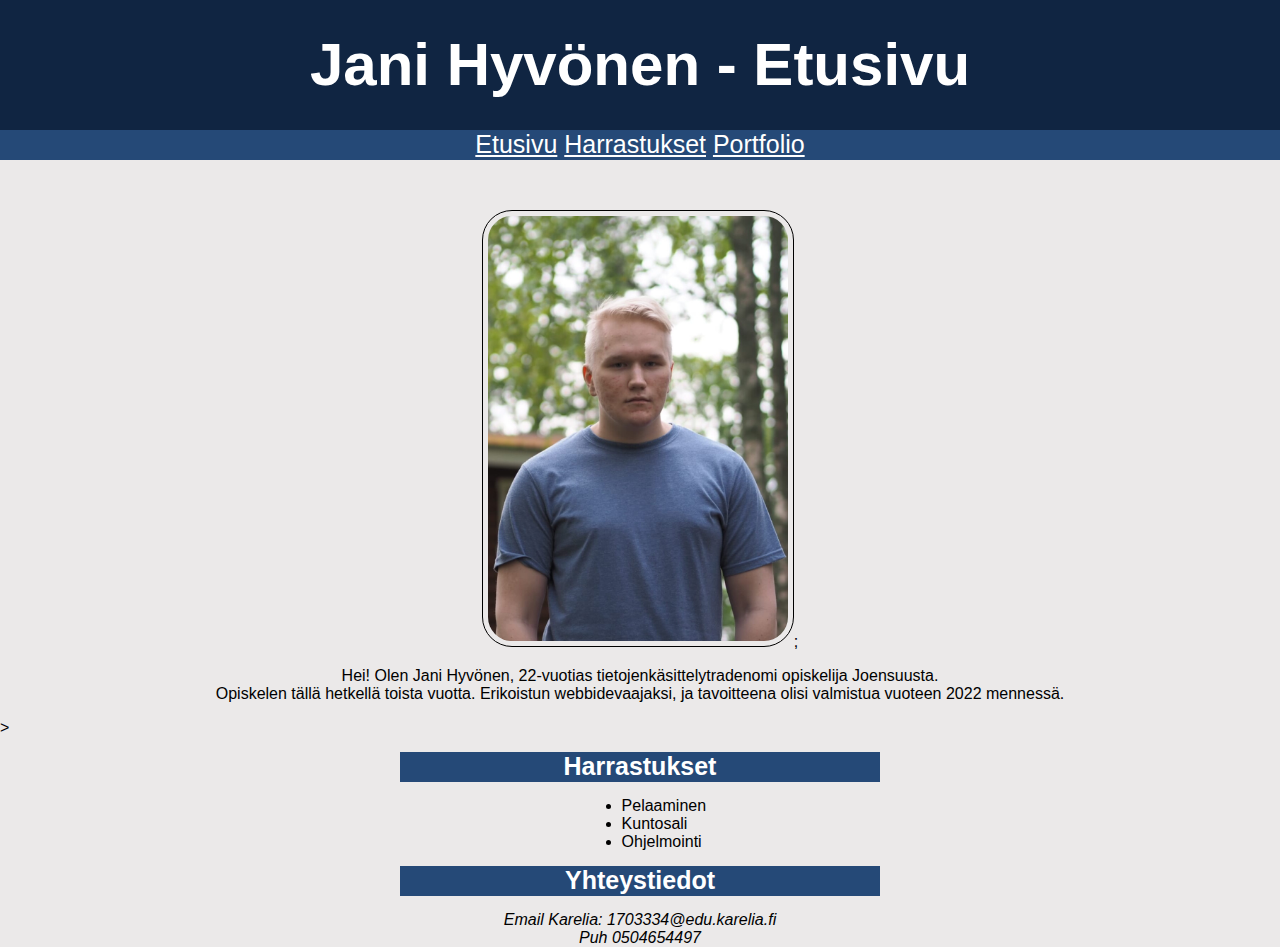
<file: index.html>
<!DOCTYPE html>
<html lang="en">
<head>
    <meta charset="UTF-8">
    <meta name="viewport" content="width=device-width, initial-scale=1.0">
    <meta http-equiv="X-UA-Compatible" content="ie=edge">
    <title>Jani Hyvönen</title>
    <link rel="stylesheet" type="text/css" href="style.css">
</head>
<body>
    <h1 class="banner">Jani Hyvönen - Etusivu</h1>

    <div class="menubar">
        <a class="menubar" href="index.html">Etusivu</a>
        <a class="menubar" href="harrastukset.html">Harrastukset</a>
        <a class="menubar" href="portfolio.html">Portfolio</a>
    </div>
 
    
    <div class="kuva">
        <img alt="profiilikuva" src="images/portfoliokuva.jpeg">;
    </div>
    
    <p>Hei! Olen Jani Hyvönen, 22-vuotias tietojenkäsittelytradenomi opiskelija Joensuusta. <br> 
    Opiskelen tällä hetkellä toista vuotta. Erikoistun webbidevaajaksi, ja tavoitteena olisi valmistua vuoteen 2022 mennessä.</p>>

    <h2 class="nav">Harrastukset</h2>

    <div>
        <ul>
            <li>Pelaaminen</li>
            <li>Kuntosali</li>
            <li>Ohjelmointi</li>
        </ul>
    </div>
    

    <h2 class="nav">Yhteystiedot</h2>

    <address>
        Email Karelia: 1703334@edu.karelia.fi<br>
        Puh 0504654497
    </address>
    
    
</body>
</html>
</file>
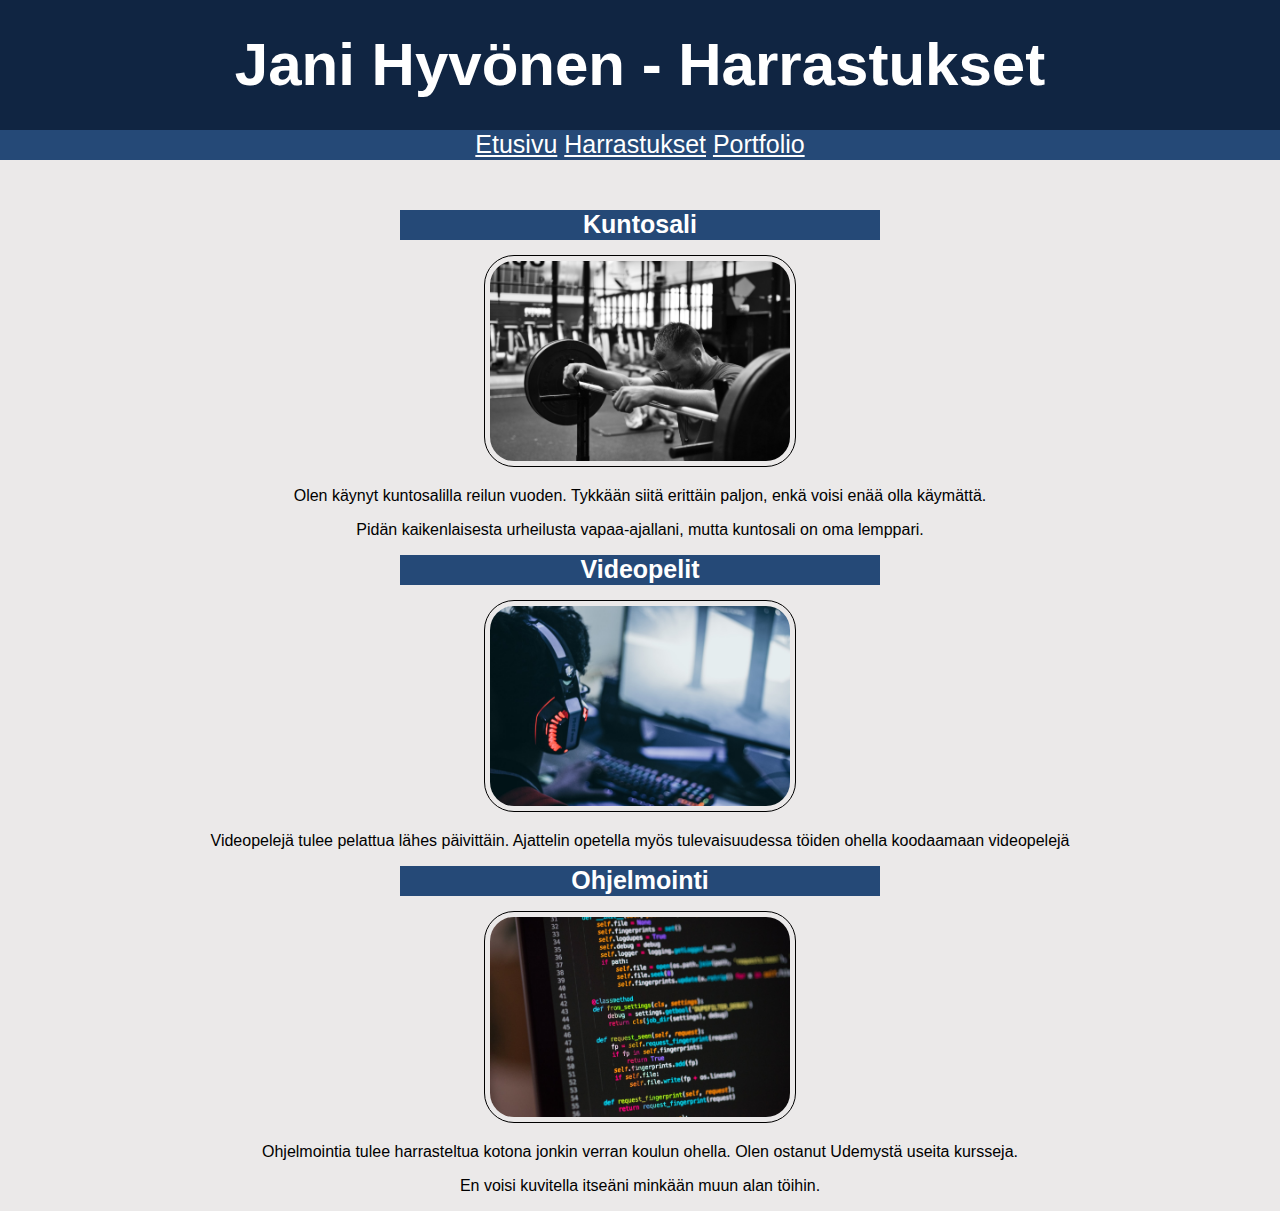
<file: harrastukset.html>
<!DOCTYPE html>
<html lang="en">
<head>
    <meta charset="UTF-8">
    <meta name="viewport" content="width=device-width, initial-scale=1.0">
    <meta http-equiv="X-UA-Compatible" content="ie=edge">
    <title>Harrastukset</title>
    <link rel="stylesheet" type="text/css" href="style.css">
</head>
<body>
        <h1 class="banner">Jani Hyvönen - Harrastukset</h1>

        <div class="menubar">
            <a class="menubar" href="index.html" >Etusivu</a>
            <a class="menubar" href="harrastukset.html" >Harrastukset</a>
            <a class="menubar" href="portfolio.html" >Portfolio</a>
        </div>
      

    <h2 class="nav">Kuntosali</h2>

    <div class="kuva">
        <img alt="gym.jpg" src="images/gym.jpg">
    </div>

    <p>Olen käynyt kuntosalilla reilun vuoden. Tykkään siitä erittäin paljon, enkä voisi enää olla käymättä.</p>
    <p >Pidän kaikenlaisesta urheilusta vapaa-ajallani, mutta kuntosali on oma lemppari.</p>

    <h2 class="nav">Videopelit</h2>
    <div class="kuva">
        <img alt="gaming.jpg" src="images/gaming.jpg">
    </div>
    <p>Videopelejä tulee pelattua lähes päivittäin. Ajattelin opetella myös tulevaisuudessa töiden ohella koodaamaan videopelejä</p>

    <h2 class="nav">Ohjelmointi</h2>
    <div class="kuva">
        <img alt="programming.jpg" src="images/programming.jpg"> 
    </div>
    <p>Ohjelmointia tulee harrasteltua kotona jonkin verran koulun ohella. Olen ostanut Udemystä useita kursseja.</p>
    <p>En voisi kuvitella itseäni minkään muun alan töihin.</p>
</body>
</html>
</file>
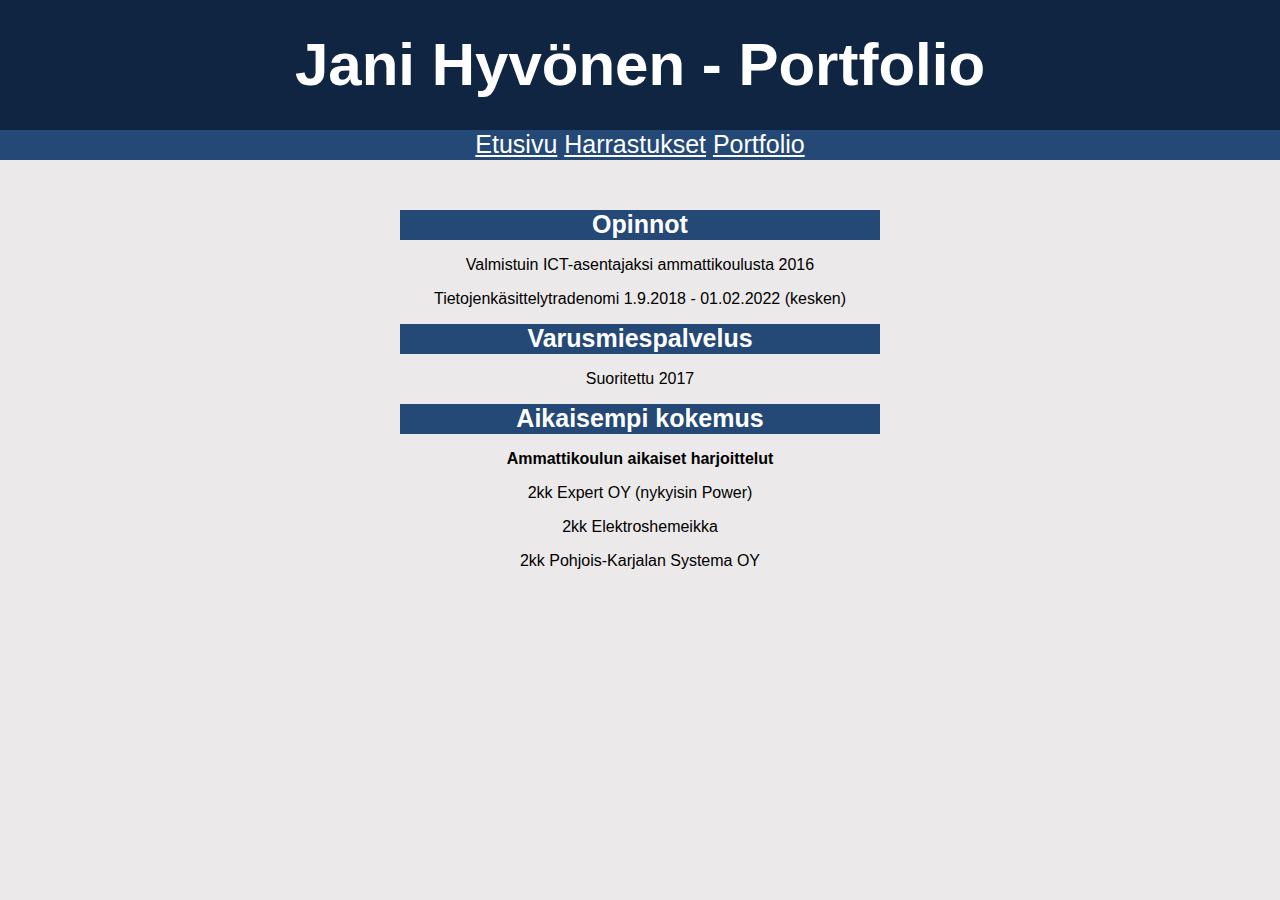
<file: portfolio.html>
<!DOCTYPE html>
<html lang="en">
<head>
    <meta charset="UTF-8">
    <meta name="viewport" content="width=device-width, initial-scale=1.0">
    <meta http-equiv="X-UA-Compatible" content="ie=edge">
    <title>Portfolio</title>
    <link rel="stylesheet" type="text/css" href="style.css">
</head>
<style></style>
<body>
    <h1 class="banner">Jani Hyvönen - Portfolio</h1>

    <div class="menubar">
            <a class="menubar" href="index.html">Etusivu</a>
            <a class="menubar" href="harrastukset.html"¨>Harrastukset</a>
            <a class="menubar" href="portfolio.html">Portfolio</a>
        </div>

    
    <h3 class="nav">Opinnot</h3>
    <p>Valmistuin ICT-asentajaksi ammattikoulusta 2016</p>
    <p>Tietojenkäsittelytradenomi 1.9.2018 - 01.02.2022 (kesken)</p>

    <h3 class="nav">Varusmiespalvelus</h3>
    <p>Suoritettu 2017</p>

    <h3 class="nav">Aikaisempi kokemus</h3>
    <p><strong>Ammattikoulun aikaiset harjoittelut</strong></p>
    <p>2kk Expert OY (nykyisin Power)</p>
    <p>2kk Elektroshemeikka</p>
    <p>2kk Pohjois-Karjalan Systema OY</p>
</body>
</html>
</file>
<file: style.css>
/*Määritetään sivulle oletusfontti, tekstin keskitys ja taustaväri*/
body {
    margin: 0px auto 0px auto;
    font-family: Arial, Helvetica, sans-serif;
    background-color: #EBE9E9;
}

/*Sivuston yläosassa oleva otsikko.*/
.banner{
    text-align: center;
    height: 100px; 
    background-color: #102542;
    margin: 0px 0px 0px 0px;
    color: white;
    padding-top: 30px;
    font-size:60px;
}

/*Navigointipalkki. Määritellään korkeus, väri, tekstin keskitys, taustaväri ja fontin koko.*/
.menubar{
    height: 30px;
    color: white;
    text-align: center;
    background-color: #254977;
    font-size: 25px;
    margin: 0px 0px 50px 0px;
}

/**/
.nav{
    height: 30px;
    color: white;
    text-align: center;
    background-color: #254977;
    font-size: 25px;
    margin: 15px 400px 15px 400px;
}

.kuva{
    text-align:center;
}

img {
    border-radius: 30px;
    border: 1px solid black;
    padding: 5px;
    width: 300px;
}

p, address{
    text-align: center;
}

ul{
    width:6%;
    margin: auto;
}
</file>
